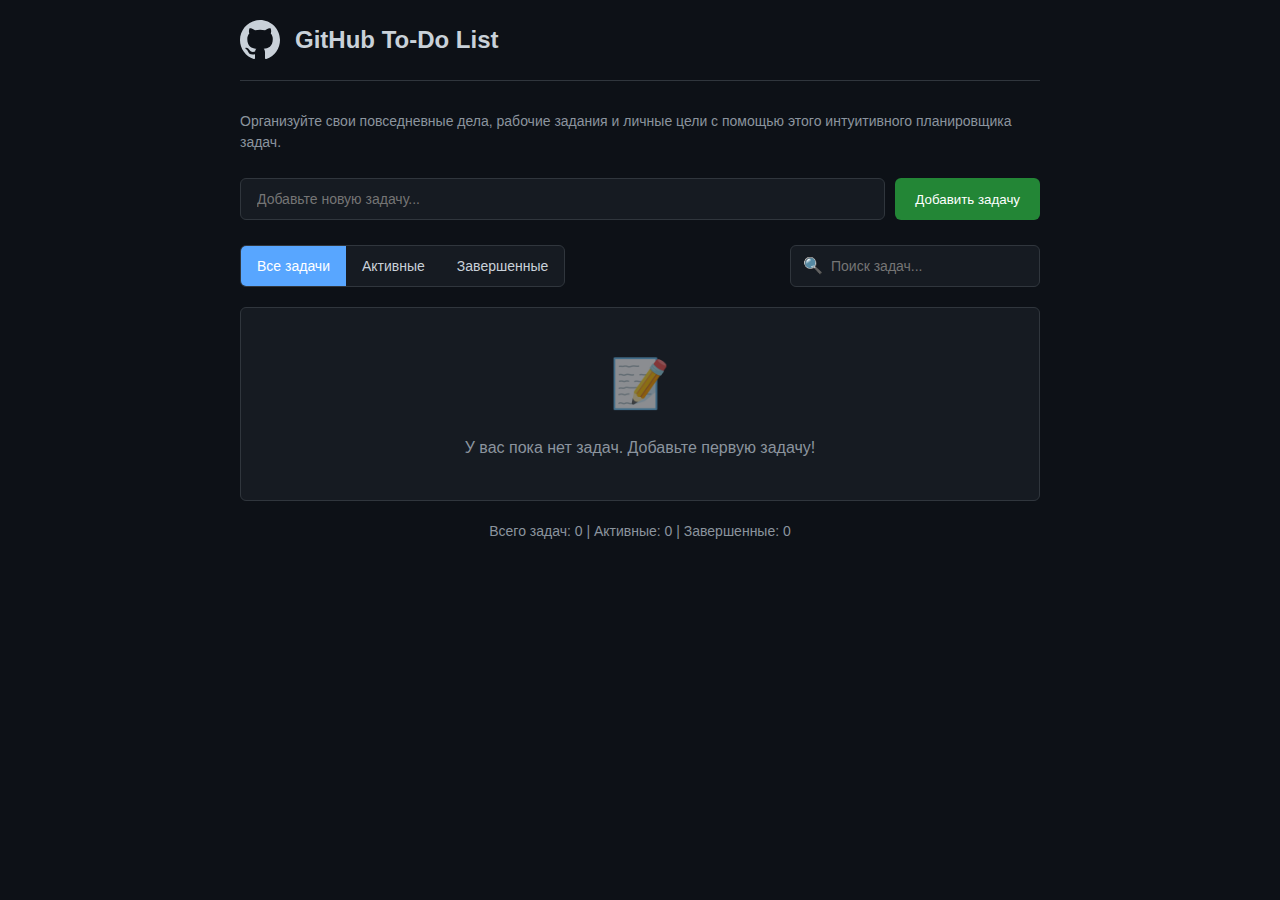
<file: index.html>
<!DOCTYPE html>
<html lang="ru">
<head>
    <meta charset="UTF-8">
    <meta name="viewport" content="width=device-width, initial-scale=1.0">
    <title>GitHub To-Do List</title>
    <style>
        :root {
            --github-dark: #0d1117;
            --github-dark-secondary: #161b22;
            --github-border: #30363d;
            --github-text: #c9d1d9;
            --github-accent: #58a6ff;
            --github-green: #238636;
            --github-red: #da3633;
            --github-orange: #d29922;
        }
        
        * {
            margin: 0;
            padding: 0;
            box-sizing: border-box;
            font-family: -apple-system, BlinkMacSystemFont, 'Segoe UI', 'Roboto', 'Oxygen', 'Ubuntu', 'Cantarell', sans-serif;
        }
        
        body {
            background-color: var(--github-dark);
            color: var(--github-text);
            line-height: 1.5;
            padding: 20px;
            min-height: 100vh;
        }
        
        .container {
            max-width: 800px;
            margin: 0 auto;
        }
        
        header {
            display: flex;
            align-items: center;
            margin-bottom: 30px;
            border-bottom: 1px solid var(--github-border);
            padding-bottom: 20px;
        }
        
        .github-logo {
            width: 40px;
            height: 40px;
            margin-right: 15px;
            fill: var(--github-text);
        }
        
        h1 {
            font-size: 24px;
            font-weight: 600;
        }
        
        .app-description {
            color: #8b949e;
            margin-bottom: 25px;
            font-size: 14px;
        }
        
        .input-section {
            display: flex;
            margin-bottom: 25px;
        }
        
        #taskInput {
            flex: 1;
            background-color: var(--github-dark-secondary);
            border: 1px solid var(--github-border);
            border-radius: 6px;
            padding: 12px 16px;
            color: var(--github-text);
            font-size: 14px;
            outline: none;
        }
        
        #taskInput:focus {
            border-color: var(--github-accent);
            box-shadow: 0 0 0 3px rgba(56, 139, 253, 0.15);
        }
        
        #addTaskBtn {
            background-color: var(--github-green);
            color: white;
            border: none;
            border-radius: 6px;
            padding: 12px 20px;
            margin-left: 10px;
            cursor: pointer;
            font-weight: 500;
            transition: background-color 0.2s;
        }
        
        #addTaskBtn:hover {
            background-color: #2ea043;
        }
        
        .controls {
            display: flex;
            justify-content: space-between;
            margin-bottom: 20px;
            flex-wrap: wrap;
            gap: 10px;
        }
        
        .filter-buttons {
            display: flex;
            background-color: var(--github-dark-secondary);
            border: 1px solid var(--github-border);
            border-radius: 6px;
            overflow: hidden;
        }
        
        .filter-btn {
            background: none;
            border: none;
            padding: 8px 16px;
            color: var(--github-text);
            cursor: pointer;
            font-size: 14px;
            transition: background-color 0.2s;
        }
        
        .filter-btn.active {
            background-color: var(--github-accent);
            color: white;
        }
        
        .filter-btn:hover:not(.active) {
            background-color: rgba(255, 255, 255, 0.05);
        }
        
        .search-box {
            display: flex;
            align-items: center;
            background-color: var(--github-dark-secondary);
            border: 1px solid var(--github-border);
            border-radius: 6px;
            padding: 8px 12px;
            width: 250px;
        }
        
        .search-box input {
            background: none;
            border: none;
            color: var(--github-text);
            outline: none;
            width: 100%;
            font-size: 14px;
        }
        
        .search-icon {
            margin-right: 8px;
            color: #8b949e;
        }
        
        .tasks-container {
            background-color: var(--github-dark-secondary);
            border: 1px solid var(--github-border);
            border-radius: 6px;
            overflow: hidden;
        }
        
        .task-item {
            display: flex;
            align-items: center;
            padding: 16px;
            border-bottom: 1px solid var(--github-border);
            transition: background-color 0.2s;
        }
        
        .task-item:last-child {
            border-bottom: none;
        }
        
        .task-item:hover {
            background-color: rgba(255, 255, 255, 0.03);
        }
        
        .task-checkbox {
            margin-right: 12px;
            width: 18px;
            height: 18px;
            cursor: pointer;
        }
        
        .task-text {
            flex: 1;
            font-size: 14px;
        }
        
        .task-text.completed {
            text-decoration: line-through;
            color: #8b949e;
        }
        
        .task-actions {
            display: flex;
            gap: 8px;
        }
        
        .task-btn {
            background: none;
            border: none;
            color: #8b949e;
            cursor: pointer;
            padding: 4px;
            border-radius: 4px;
            transition: color 0.2s, background-color 0.2s;
        }
        
        .task-btn:hover {
            color: var(--github-text);
            background-color: rgba(255, 255, 255, 0.05);
        }
        
        .edit-btn:hover {
            color: var(--github-accent);
        }
        
        .delete-btn:hover {
            color: var(--github-red);
        }
        
        .empty-state {
            padding: 40px 20px;
            text-align: center;
            color: #8b949e;
        }
        
        .empty-state-icon {
            font-size: 48px;
            margin-bottom: 16px;
            opacity: 0.5;
        }
        
        .stats {
            margin-top: 20px;
            font-size: 14px;
            color: #8b949e;
            text-align: center;
        }
        
        @media (max-width: 600px) {
            .controls {
                flex-direction: column;
            }
            
            .search-box {
                width: 100%;
            }
        }
    </style>
</head>
<body>
    <div class="container">
        <header>
            <svg class="github-logo" viewBox="0 0 16 16" version="1.1" width="16" height="16" aria-hidden="true">
                <path fill-rule="evenodd" d="M8 0C3.58 0 0 3.58 0 8c0 3.54 2.29 6.53 5.47 7.59.4.07.55-.17.55-.38 0-.19-.01-.82-.01-1.49-2.01.37-2.53-.49-2.69-.94-.09-.23-.48-.94-.82-1.13-.28-.15-.68-.52-.01-.53.63-.01 1.08.58 1.23.82.72 1.21 1.87.87 2.33.66.07-.52.28-.87.51-1.07-1.78-.2-3.64-.89-3.64-3.95 0-.87.31-1.59.82-2.15-.08-.2-.36-1.02.08-2.12 0 0 .67-.21 2.2.82.64-.18 1.32-.27 2-.27.68 0 1.36.09 2 .27 1.53-1.04 2.2-.82 2.2-.82.44 1.1.16 1.92.08 2.12.51.56.82 1.27.82 2.15 0 3.07-1.87 3.75-3.65 3.95.29.25.54.73.54 1.48 0 1.07-.01 1.93-.01 2.2 0 .21.15.46.55.38A8.013 8.013 0 0016 8c0-4.42-3.58-8-8-8z"></path>
            </svg>
            <h1>GitHub To-Do List</h1>
        </header>
        
        <p class="app-description">Организуйте свои повседневные дела, рабочие задания и личные цели с помощью этого интуитивного планировщика задач.</p>
        
        <div class="input-section">
            <input type="text" id="taskInput" placeholder="Добавьте новую задачу...">
            <button id="addTaskBtn">Добавить задачу</button>
        </div>
        
        <div class="controls">
            <div class="filter-buttons">
                <button class="filter-btn active" data-filter="all">Все задачи</button>
                <button class="filter-btn" data-filter="active">Активные</button>
                <button class="filter-btn" data-filter="completed">Завершенные</button>
            </div>
            
            <div class="search-box">
                <span class="search-icon">🔍</span>
                <input type="text" id="searchInput" placeholder="Поиск задач...">
            </div>
        </div>
        
        <div class="tasks-container" id="tasksContainer">
            <!-- Задачи будут добавляться здесь -->
        </div>
        
        <div class="stats" id="stats">
            <!-- Статистика будет обновляться здесь -->
        </div>
    </div>

    <script>
        document.addEventListener('DOMContentLoaded', function() {
            // Элементы DOM
            const taskInput = document.getElementById('taskInput');
            const addTaskBtn = document.getElementById('addTaskBtn');
            const tasksContainer = document.getElementById('tasksContainer');
            const filterBtns = document.querySelectorAll('.filter-btn');
            const searchInput = document.getElementById('searchInput');
            const statsElement = document.getElementById('stats');
            
            // Состояние приложения
            let tasks = JSON.parse(localStorage.getItem('github-todo-tasks')) || [];
            let currentFilter = 'all';
            let searchQuery = '';
            
            // Инициализация приложения
            renderTasks();
            updateStats();
            
            // Обработчики событий
            addTaskBtn.addEventListener('click', addTask);
            taskInput.addEventListener('keypress', function(e) {
                if (e.key === 'Enter') {
                    addTask();
                }
            });
            
            filterBtns.forEach(btn => {
                btn.addEventListener('click', function() {
                    filterBtns.forEach(b => b.classList.remove('active'));
                    this.classList.add('active');
                    currentFilter = this.getAttribute('data-filter');
                    renderTasks();
                });
            });
            
            searchInput.addEventListener('input', function() {
                searchQuery = this.value.toLowerCase();
                renderTasks();
            });
            
            // Функции
            function addTask() {
                const text = taskInput.value.trim();
                if (text === '') return;
                
                const newTask = {
                    id: Date.now(),
                    text: text,
                    completed: false,
                    createdAt: new Date().toISOString()
                };
                
                tasks.unshift(newTask);
                saveTasks();
                renderTasks();
                updateStats();
                
                taskInput.value = '';
                taskInput.focus();
            }
            
            function toggleTask(id) {
                tasks = tasks.map(task => {
                    if (task.id === id) {
                        return { ...task, completed: !task.completed };
                    }
                    return task;
                });
                
                saveTasks();
                renderTasks();
                updateStats();
            }
            
            function deleteTask(id) {
                tasks = tasks.filter(task => task.id !== id);
                saveTasks();
                renderTasks();
                updateStats();
            }
            
            function editTask(id, newText) {
                if (newText.trim() === '') {
                    deleteTask(id);
                    return;
                }
                
                tasks = tasks.map(task => {
                    if (task.id === id) {
                        return { ...task, text: newText.trim() };
                    }
                    return task;
                });
                
                saveTasks();
                renderTasks();
            }
            
            function saveTasks() {
                localStorage.setItem('github-todo-tasks', JSON.stringify(tasks));
            }
            
            function renderTasks() {
                let filteredTasks = tasks;
                
                // Применяем фильтр
                if (currentFilter === 'active') {
                    filteredTasks = filteredTasks.filter(task => !task.completed);
                } else if (currentFilter === 'completed') {
                    filteredTasks = filteredTasks.filter(task => task.completed);
                }
                
                // Применяем поиск
                if (searchQuery) {
                    filteredTasks = filteredTasks.filter(task => 
                        task.text.toLowerCase().includes(searchQuery)
                    );
                }
                
                // Очищаем контейнер
                tasksContainer.innerHTML = '';
                
                // Если задач нет, показываем состояние "пусто"
                if (filteredTasks.length === 0) {
                    const emptyState = document.createElement('div');
                    emptyState.className = 'empty-state';
                    
                    let message = '';
                    if (searchQuery) {
                        message = 'Задачи по вашему запросу не найдены';
                    } else if (currentFilter === 'active') {
                        message = 'Нет активных задач';
                    } else if (currentFilter === 'completed') {
                        message = 'Нет завершенных задач';
                    } else {
                        message = 'У вас пока нет задач. Добавьте первую задачу!';
                    }
                    
                    emptyState.innerHTML = `
                        <div class="empty-state-icon">📝</div>
                        <p>${message}</p>
                    `;
                    
                    tasksContainer.appendChild(emptyState);
                    return;
                }
                
                // Рендерим задачи
                filteredTasks.forEach(task => {
                    const taskElement = document.createElement('div');
                    taskElement.className = 'task-item';
                    
                    taskElement.innerHTML = `
                        <input type="checkbox" class="task-checkbox" ${task.completed ? 'checked' : ''}>
                        <span class="task-text ${task.completed ? 'completed' : ''}">${escapeHtml(task.text)}</span>
                        <div class="task-actions">
                            <button class="task-btn edit-btn">✏️</button>
                            <button class="task-btn delete-btn">🗑️</button>
                        </div>
                    `;
                    
                    // Обработчики событий для элементов задачи
                    const checkbox = taskElement.querySelector('.task-checkbox');
                    const editBtn = taskElement.querySelector('.edit-btn');
                    const deleteBtn = taskElement.querySelector('.delete-btn');
                    const taskText = taskElement.querySelector('.task-text');
                    
                    checkbox.addEventListener('change', () => toggleTask(task.id));
                    
                    deleteBtn.addEventListener('click', () => deleteTask(task.id));
                    
                    editBtn.addEventListener('click', () => {
                        const currentText = taskText.textContent;
                        taskText.innerHTML = `
                            <input type="text" class="edit-input" value="${escapeHtml(currentText)}" style="width: 100%; background: var(--github-dark); color: var(--github-text); border: 1px solid var(--github-accent); border-radius: 4px; padding: 4px 8px;">
                        `;
                        
                        const editInput = taskText.querySelector('.edit-input');
                        editInput.focus();
                        editInput.select();
                        
                        const saveEdit = () => {
                            editTask(task.id, editInput.value);
                        };
                        
                        editInput.addEventListener('blur', saveEdit);
                        editInput.addEventListener('keypress', (e) => {
                            if (e.key === 'Enter') {
                                saveEdit();
                            }
                        });
                    });
                    
                    tasksContainer.appendChild(taskElement);
                });
            }
            
            function updateStats() {
                const totalTasks = tasks.length;
                const completedTasks = tasks.filter(task => task.completed).length;
                const activeTasks = totalTasks - completedTasks;
                
                statsElement.textContent = `Всего задач: ${totalTasks} | Активные: ${activeTasks} | Завершенные: ${completedTasks}`;
            }
            
            function escapeHtml(text) {
                const div = document.createElement('div');
                div.textContent = text;
                return div.innerHTML;
            }
        });
    </script>
</body>
</html>
</file>
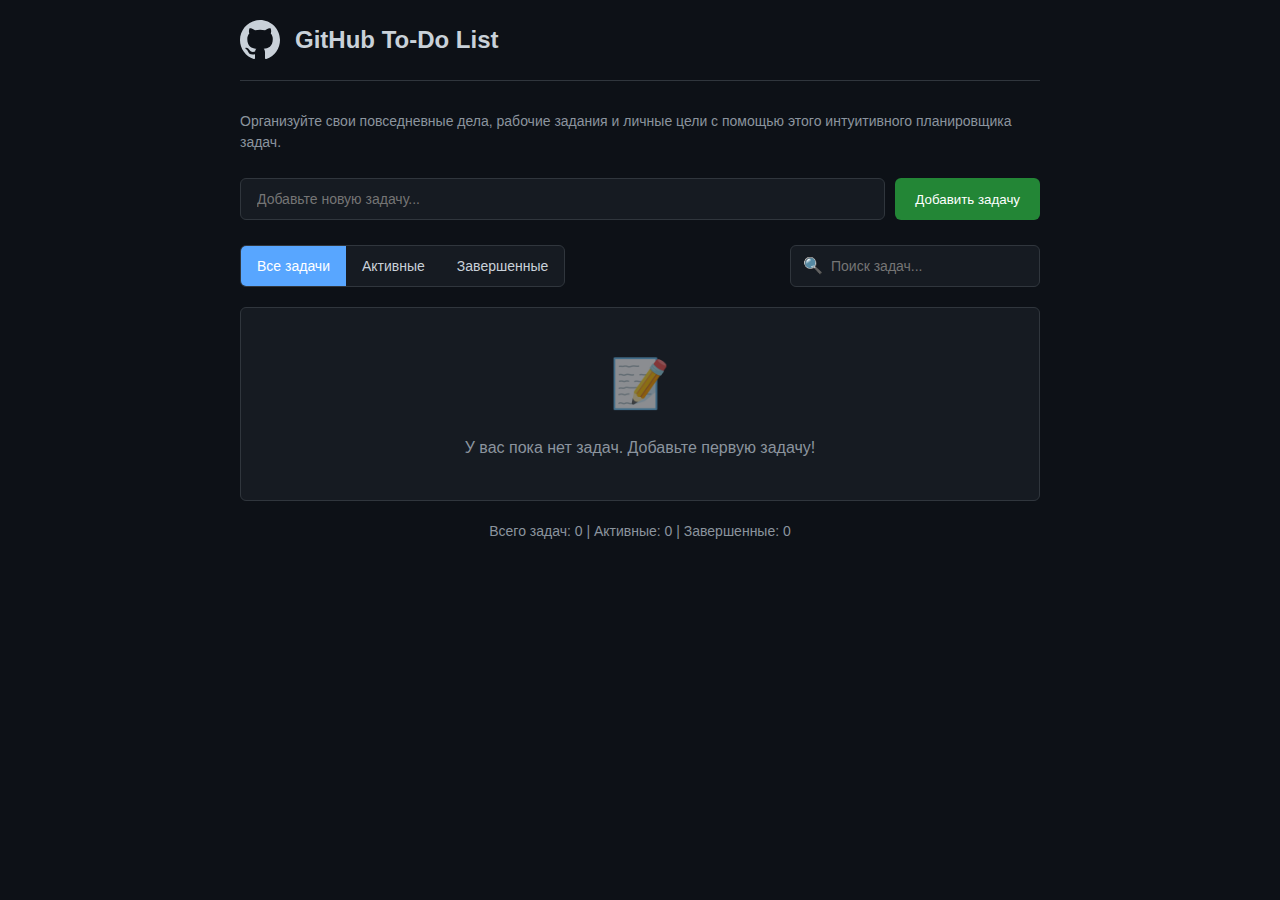
<file: html.html>
<!DOCTYPE html>
<html lang="ru">
<head>
    <meta charset="UTF-8">
    <meta name="viewport" content="width=device-width, initial-scale=1.0">
    <title>GitHub To-Do List</title>
    <style>
        /* ВСТАВЬТЕ СОДЕРЖИМОЕ styles.css ЗДЕСЬ */
        :root {
            --github-dark: #0d1117;
            --github-dark-secondary: #161b22;
            --github-border: #30363d;
            --github-text: #c9d1d9;
            --github-accent: #58a6ff;
            --github-green: #238636;
            --github-red: #da3633;
            --github-orange: #d29922;
        }
        
        * {
            margin: 0;
            padding: 0;
            box-sizing: border-box;
            font-family: -apple-system, BlinkMacSystemFont, 'Segoe UI', 'Roboto', 'Oxygen', 'Ubuntu', 'Cantarell', sans-serif;
        }
        
        body {
            background-color: var(--github-dark);
            color: var(--github-text);
            line-height: 1.5;
            padding: 20px;
            min-height: 100vh;
        }
        
        .container {
            max-width: 800px;
            margin: 0 auto;
        }
        
        header {
            display: flex;
            align-items: center;
            margin-bottom: 30px;
            border-bottom: 1px solid var(--github-border);
            padding-bottom: 20px;
        }
        
        .github-logo {
            width: 40px;
            height: 40px;
            margin-right: 15px;
            fill: var(--github-text);
        }
        
        h1 {
            font-size: 24px;
            font-weight: 600;
        }
        
        .app-description {
            color: #8b949e;
            margin-bottom: 25px;
            font-size: 14px;
        }
        
        .input-section {
            display: flex;
            margin-bottom: 25px;
        }
        
        #taskInput {
            flex: 1;
            background-color: var(--github-dark-secondary);
            border: 1px solid var(--github-border);
            border-radius: 6px;
            padding: 12px 16px;
            color: var(--github-text);
            font-size: 14px;
            outline: none;
        }
        
        #taskInput:focus {
            border-color: var(--github-accent);
            box-shadow: 0 0 0 3px rgba(56, 139, 253, 0.15);
        }
        
        #addTaskBtn {
            background-color: var(--github-green);
            color: white;
            border: none;
            border-radius: 6px;
            padding: 12px 20px;
            margin-left: 10px;
            cursor: pointer;
            font-weight: 500;
            transition: background-color 0.2s;
        }
        
        #addTaskBtn:hover {
            background-color: #2ea043;
        }
        
        .controls {
            display: flex;
            justify-content: space-between;
            margin-bottom: 20px;
            flex-wrap: wrap;
            gap: 10px;
        }
        
        .filter-buttons {
            display: flex;
            background-color: var(--github-dark-secondary);
            border: 1px solid var(--github-border);
            border-radius: 6px;
            overflow: hidden;
        }
        
        .filter-btn {
            background: none;
            border: none;
            padding: 8px 16px;
            color: var(--github-text);
            cursor: pointer;
            font-size: 14px;
            transition: background-color 0.2s;
        }
        
        .filter-btn.active {
            background-color: var(--github-accent);
            color: white;
        }
        
        .filter-btn:hover:not(.active) {
            background-color: rgba(255, 255, 255, 0.05);
        }
        
        .search-box {
            display: flex;
            align-items: center;
            background-color: var(--github-dark-secondary);
            border: 1px solid var(--github-border);
            border-radius: 6px;
            padding: 8px 12px;
            width: 250px;
        }
        
        .search-box input {
            background: none;
            border: none;
            color: var(--github-text);
            outline: none;
            width: 100%;
            font-size: 14px;
        }
        
        .search-icon {
            margin-right: 8px;
            color: #8b949e;
        }
        
        .tasks-container {
            background-color: var(--github-dark-secondary);
            border: 1px solid var(--github-border);
            border-radius: 6px;
            overflow: hidden;
        }
        
        .task-item {
            display: flex;
            align-items: center;
            padding: 16px;
            border-bottom: 1px solid var(--github-border);
            transition: background-color 0.2s;
        }
        
        .task-item:last-child {
            border-bottom: none;
        }
        
        .task-item:hover {
            background-color: rgba(255, 255, 255, 0.03);
        }
        
        .task-checkbox {
            margin-right: 12px;
            width: 18px;
            height: 18px;
            cursor: pointer;
        }
        
        .task-text {
            flex: 1;
            font-size: 14px;
        }
        
        .task-text.completed {
            text-decoration: line-through;
            color: #8b949e;
        }
        
        .task-actions {
            display: flex;
            gap: 8px;
        }
        
        .task-btn {
            background: none;
            border: none;
            color: #8b949e;
            cursor: pointer;
            padding: 4px;
            border-radius: 4px;
            transition: color 0.2s, background-color 0.2s;
        }
        
        .task-btn:hover {
            color: var(--github-text);
            background-color: rgba(255, 255, 255, 0.05);
        }
        
        .edit-btn:hover {
            color: var(--github-accent);
        }
        
        .delete-btn:hover {
            color: var(--github-red);
        }
        
        .empty-state {
            padding: 40px 20px;
            text-align: center;
            color: #8b949e;
        }
        
        .empty-state-icon {
            font-size: 48px;
            margin-bottom: 16px;
            opacity: 0.5;
        }
        
        .stats {
            margin-top: 20px;
            font-size: 14px;
            color: #8b949e;
            text-align: center;
        }
        
        @media (max-width: 600px) {
            .controls {
                flex-direction: column;
            }
            
            .search-box {
                width: 100%;
            }
        }
    </style>
</head>
<body>
    <div class="container">
        <header>
            <svg class="github-logo" viewBox="0 0 16 16" version="1.1" width="16" height="16" aria-hidden="true">
                <path fill-rule="evenodd" d="M8 0C3.58 0 0 3.58 0 8c0 3.54 2.29 6.53 5.47 7.59.4.07.55-.17.55-.38 0-.19-.01-.82-.01-1.49-2.01.37-2.53-.49-2.69-.94-.09-.23-.48-.94-.82-1.13-.28-.15-.68-.52-.01-.53.63-.01 1.08.58 1.23.82.72 1.21 1.87.87 2.33.66.07-.52.28-.87.51-1.07-1.78-.2-3.64-.89-3.64-3.95 0-.87.31-1.59.82-2.15-.08-.2-.36-1.02.08-2.12 0 0 .67-.21 2.2.82.64-.18 1.32-.27 2-.27.68 0 1.36.09 2 .27 1.53-1.04 2.2-.82 2.2-.82.44 1.1.16 1.92.08 2.12.51.56.82 1.27.82 2.15 0 3.07-1.87 3.75-3.65 3.95.29.25.54.73.54 1.48 0 1.07-.01 1.93-.01 2.2 0 .21.15.46.55.38A8.013 8.013 0 0016 8c0-4.42-3.58-8-8-8z"></path>
            </svg>
            <h1>GitHub To-Do List</h1>
        </header>
        
        <p class="app-description">Организуйте свои повседневные дела, рабочие задания и личные цели с помощью этого интуитивного планировщика задач.</p>
        
        <div class="input-section">
            <input type="text" id="taskInput" placeholder="Добавьте новую задачу...">
            <button id="addTaskBtn">Добавить задачу</button>
        </div>
        
        <div class="controls">
            <div class="filter-buttons">
                <button class="filter-btn active" data-filter="all">Все задачи</button>
                <button class="filter-btn" data-filter="active">Активные</button>
                <button class="filter-btn" data-filter="completed">Завершенные</button>
            </div>
            
            <div class="search-box">
                <span class="search-icon">🔍</span>
                <input type="text" id="searchInput" placeholder="Поиск задач...">
            </div>
        </div>
        
        <div class="tasks-container" id="tasksContainer">
            <!-- Задачи будут добавляться здесь -->
        </div>
        
        <div class="stats" id="stats">
            <!-- Статистика будет обновляться здесь -->
        </div>
    </div>

    <script>
        // ВСТАВЬТЕ СОДЕРЖИМОЕ script.js ЗДЕСЬ
        document.addEventListener('DOMContentLoaded', function() {
            // Элементы DOM
            const taskInput = document.getElementById('taskInput');
            const addTaskBtn = document.getElementById('addTaskBtn');
            const tasksContainer = document.getElementById('tasksContainer');
            const filterBtns = document.querySelectorAll('.filter-btn');
            const searchInput = document.getElementById('searchInput');
            const statsElement = document.getElementById('stats');
            
            // Состояние приложения
            let tasks = JSON.parse(localStorage.getItem('github-todo-tasks')) || [];
            let currentFilter = 'all';
            let searchQuery = '';
            
            // Инициализация приложения
            renderTasks();
            updateStats();
            
            // Обработчики событий
            addTaskBtn.addEventListener('click', addTask);
            taskInput.addEventListener('keypress', function(e) {
                if (e.key === 'Enter') {
                    addTask();
                }
            });
            
            filterBtns.forEach(btn => {
                btn.addEventListener('click', function() {
                    filterBtns.forEach(b => b.classList.remove('active'));
                    this.classList.add('active');
                    currentFilter = this.getAttribute('data-filter');
                    renderTasks();
                });
            });
            
            searchInput.addEventListener('input', function() {
                searchQuery = this.value.toLowerCase();
                renderTasks();
            });
            
            // Функции
            function addTask() {
                const text = taskInput.value.trim();
                if (text === '') return;
                
                const newTask = {
                    id: Date.now(),
                    text: text,
                    completed: false,
                    createdAt: new Date().toISOString()
                };
                
                tasks.unshift(newTask);
                saveTasks();
                renderTasks();
                updateStats();
                
                taskInput.value = '';
                taskInput.focus();
            }
            
            function toggleTask(id) {
                tasks = tasks.map(task => {
                    if (task.id === id) {
                        return { ...task, completed: !task.completed };
                    }
                    return task;
                });
                
                saveTasks();
                renderTasks();
                updateStats();
            }
            
            function deleteTask(id) {
                tasks = tasks.filter(task => task.id !== id);
                saveTasks();
                renderTasks();
                updateStats();
            }
            
            function editTask(id, newText) {
                if (newText.trim() === '') {
                    deleteTask(id);
                    return;
                }
                
                tasks = tasks.map(task => {
                    if (task.id === id) {
                        return { ...task, text: newText.trim() };
                    }
                    return task;
                });
                
                saveTasks();
                renderTasks();
            }
            
            function saveTasks() {
                localStorage.setItem('github-todo-tasks', JSON.stringify(tasks));
            }
            
            function renderTasks() {
                let filteredTasks = tasks;
                
                // Применяем фильтр
                if (currentFilter === 'active') {
                    filteredTasks = filteredTasks.filter(task => !task.completed);
                } else if (currentFilter === 'completed') {
                    filteredTasks = filteredTasks.filter(task => task.completed);
                }
                
                // Применяем поиск
                if (searchQuery) {
                    filteredTasks = filteredTasks.filter(task => 
                        task.text.toLowerCase().includes(searchQuery)
                    );
                }
                
                // Очищаем контейнер
                tasksContainer.innerHTML = '';
                
                // Если задач нет, показываем состояние "пусто"
                if (filteredTasks.length === 0) {
                    const emptyState = document.createElement('div');
                    emptyState.className = 'empty-state';
                    
                    let message = '';
                    if (searchQuery) {
                        message = 'Задачи по вашему запросу не найдены';
                    } else if (currentFilter === 'active') {
                        message = 'Нет активных задач';
                    } else if (currentFilter === 'completed') {
                        message = 'Нет завершенных задач';
                    } else {
                        message = 'У вас пока нет задач. Добавьте первую задачу!';
                    }
                    
                    emptyState.innerHTML = `
                        <div class="empty-state-icon">📝</div>
                        <p>${message}</p>
                    `;
                    
                    tasksContainer.appendChild(emptyState);
                    return;
                }
                
                // Рендерим задачи
                filteredTasks.forEach(task => {
                    const taskElement = document.createElement('div');
                    taskElement.className = 'task-item';
                    
                    taskElement.innerHTML = `
                        <input type="checkbox" class="task-checkbox" ${task.completed ? 'checked' : ''}>
                        <span class="task-text ${task.completed ? 'completed' : ''}">${escapeHtml(task.text)}</span>
                        <div class="task-actions">
                            <button class="task-btn edit-btn">✏️</button>
                            <button class="task-btn delete-btn">🗑️</button>
                        </div>
                    `;
                    
                    // Обработчики событий для элементов задачи
                    const checkbox = taskElement.querySelector('.task-checkbox');
                    const editBtn = taskElement.querySelector('.edit-btn');
                    const deleteBtn = taskElement.querySelector('.delete-btn');
                    const taskText = taskElement.querySelector('.task-text');
                    
                    checkbox.addEventListener('change', () => toggleTask(task.id));
                    
                    deleteBtn.addEventListener('click', () => deleteTask(task.id));
                    
                    editBtn.addEventListener('click', () => {
                        const currentText = taskText.textContent;
                        taskText.innerHTML = `
                            <input type="text" class="edit-input" value="${escapeHtml(currentText)}" style="width: 100%; background: var(--github-dark); color: var(--github-text); border: 1px solid var(--github-accent); border-radius: 4px; padding: 4px 8px;">
                        `;
                        
                        const editInput = taskText.querySelector('.edit-input');
                        editInput.focus();
                        editInput.select();
                        
                        const saveEdit = () => {
                            editTask(task.id, editInput.value);
                        };
                        
                        editInput.addEventListener('blur', saveEdit);
                        editInput.addEventListener('keypress', (e) => {
                            if (e.key === 'Enter') {
                                saveEdit();
                            }
                        });
                    });
                    
                    tasksContainer.appendChild(taskElement);
                });
            }
            
            function updateStats() {
                const totalTasks = tasks.length;
                const completedTasks = tasks.filter(task => task.completed).length;
                const activeTasks = totalTasks - completedTasks;
                
                statsElement.textContent = `Всего задач: ${totalTasks} | Активные: ${activeTasks} | Завершенные: ${completedTasks}`;
            }
            
            function escapeHtml(text) {
                const div = document.createElement('div');
                div.textContent = text;
                return div.innerHTML;
            }
        });
    </script>
</body>
</html>
</file>
